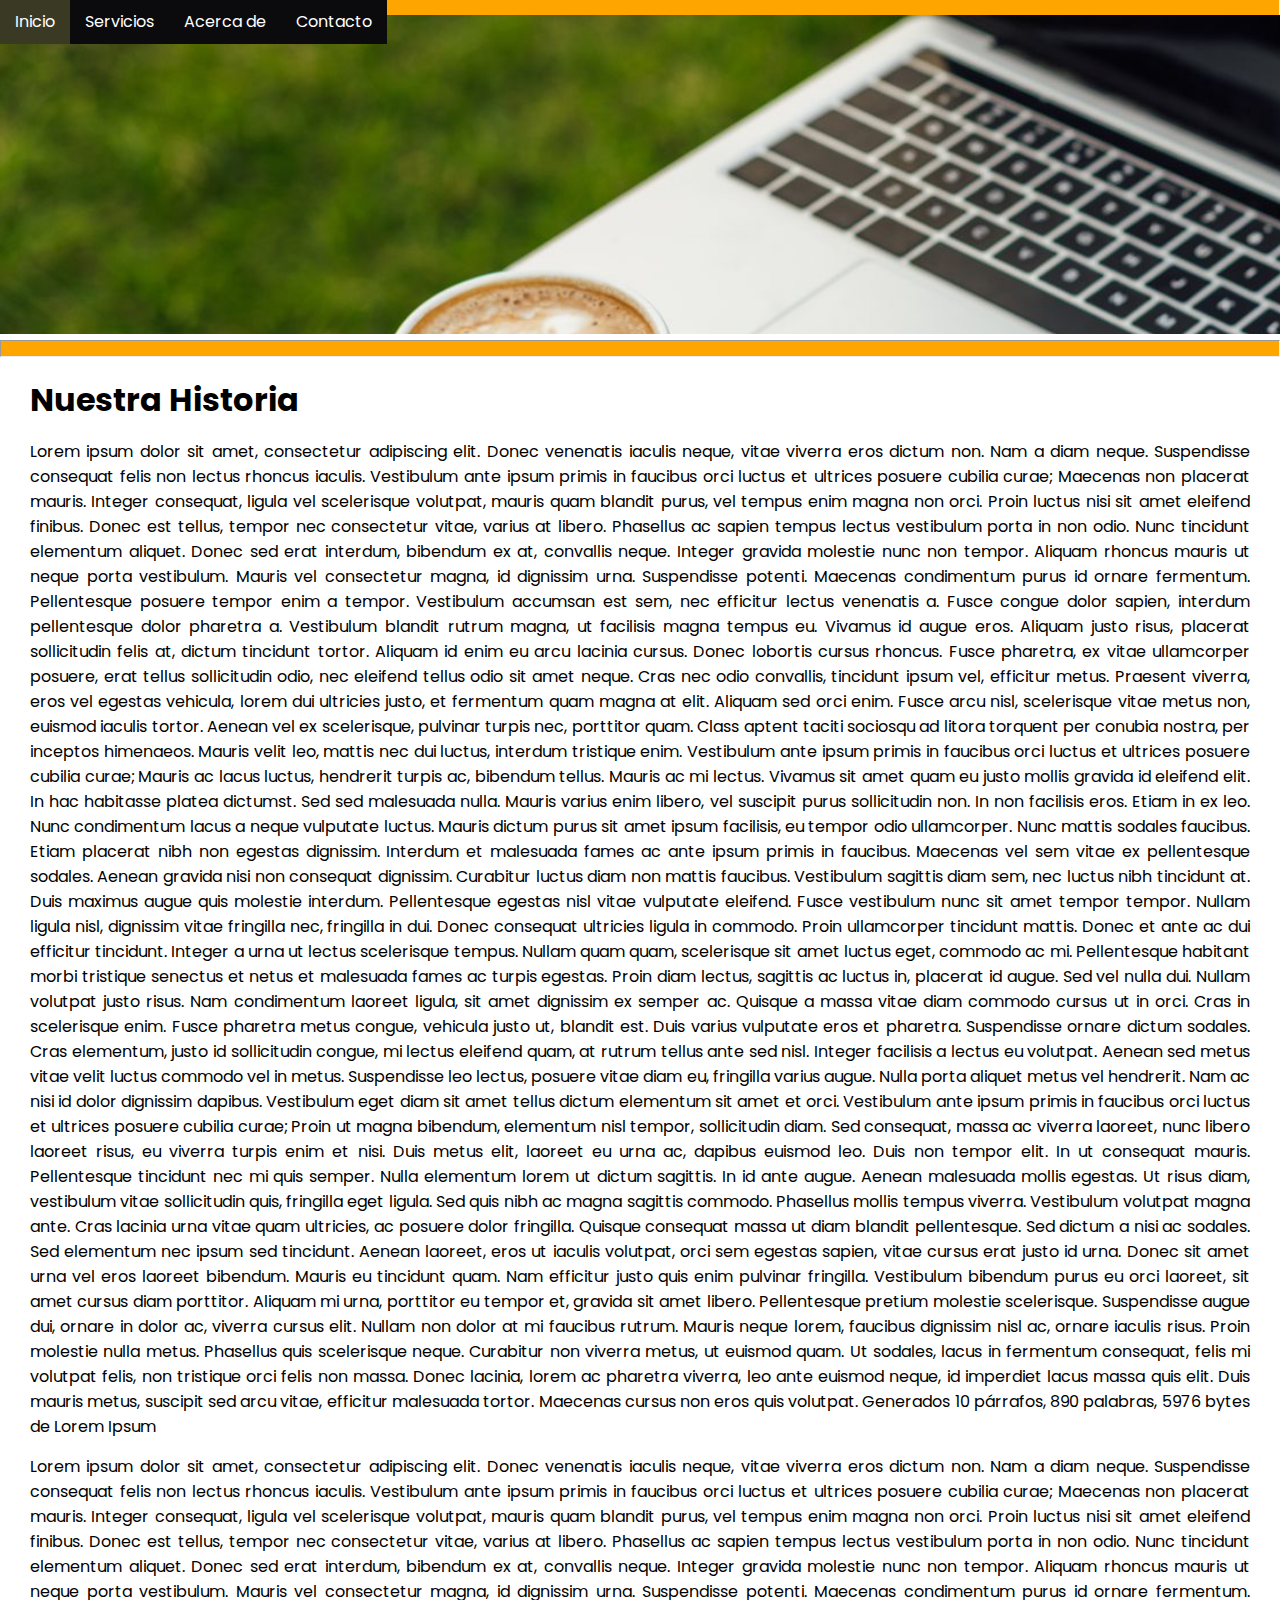
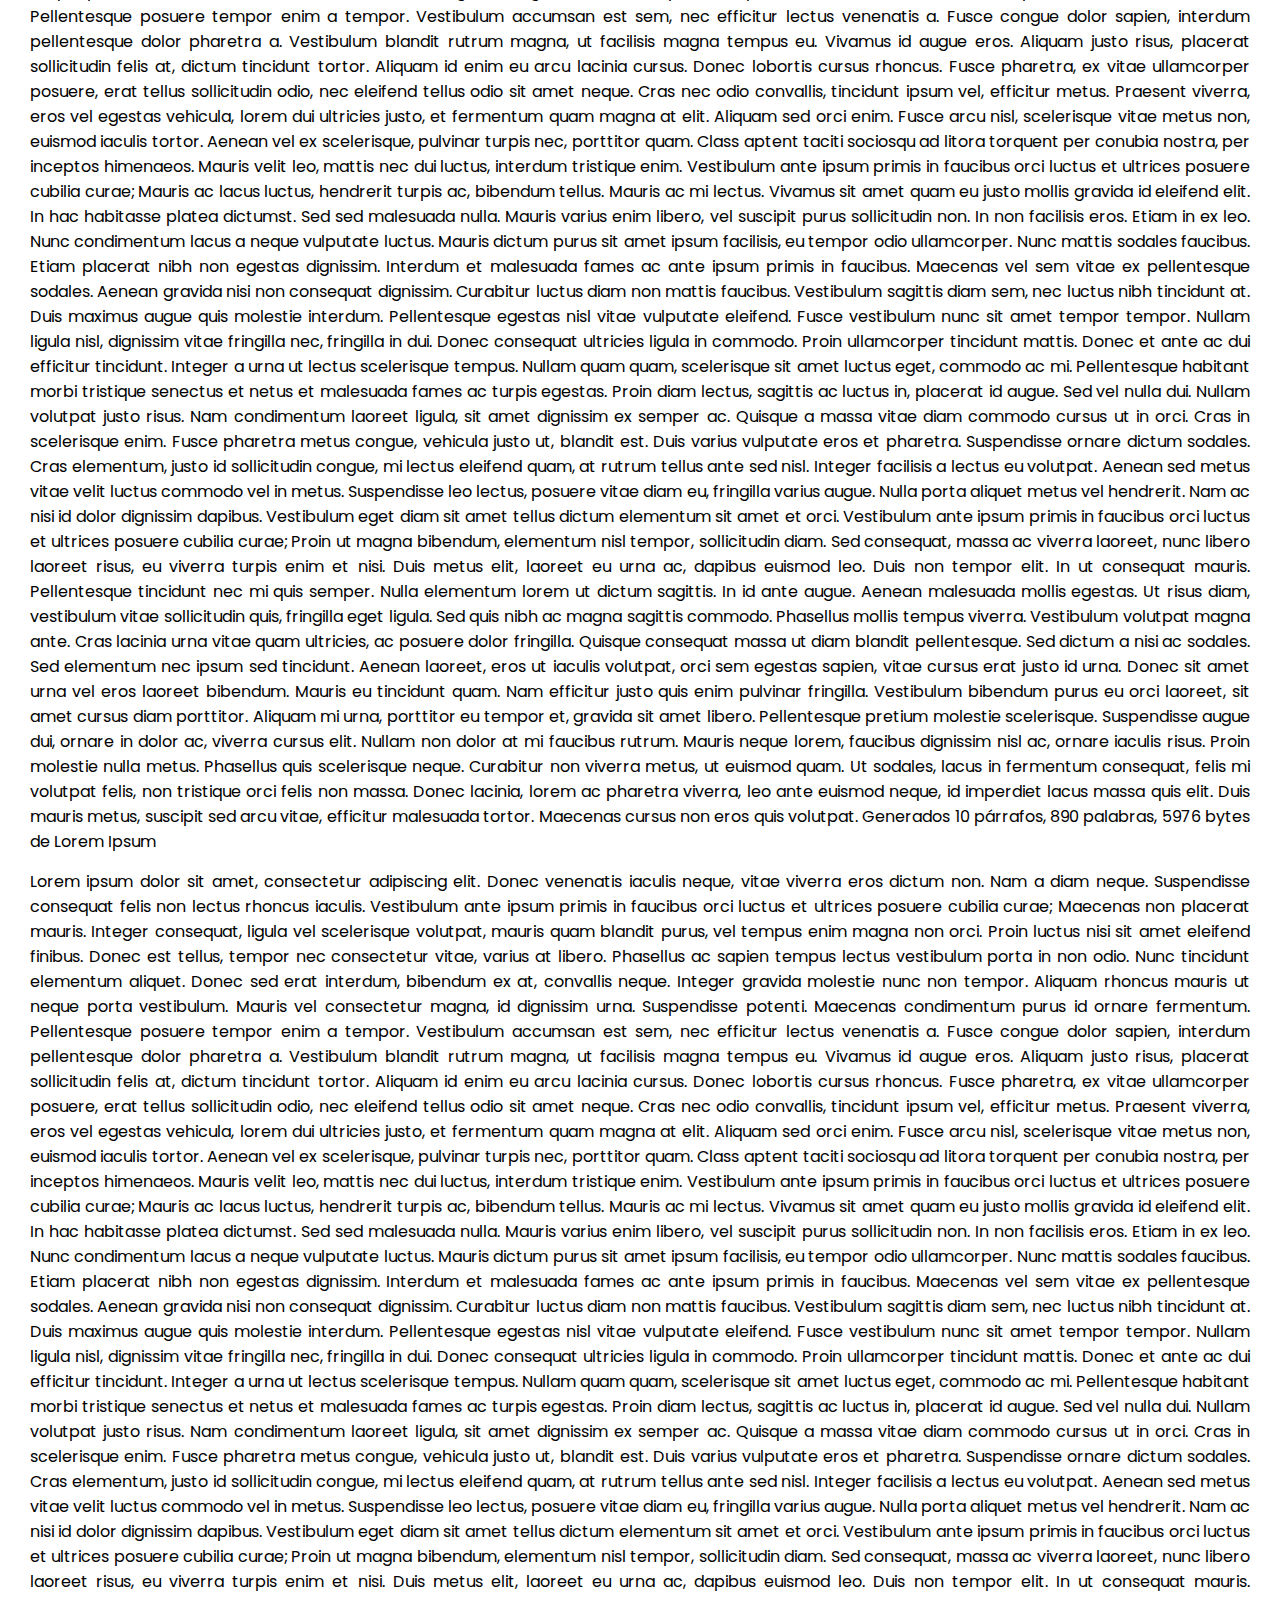
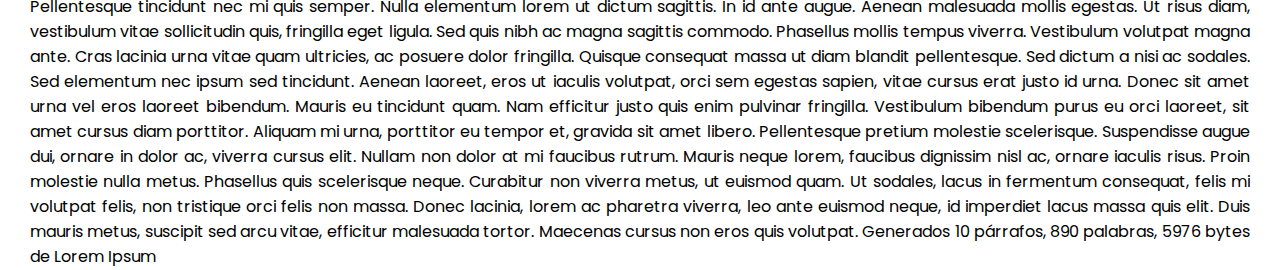
<file: web/index.html>
<!DOCTYPE html>
<html>
<head>
    <meta charset="utf-8">
<title>Menú Proyecto CAC</title>
<link href="./css/estilos.css" rel="stylesheet" type="text/css">
</head>
<body>
    <div id="header">

<ul class="nav">
        <li><a href="">Inicio</a></li>
        <li><a href="">Servicios</a><ul>
            <li><a href="">Venta</a></li>
            <li><a href="">Colocación</a></li>
            <li><a href="">Reparación</a></li>
            <li><a href="">Pedidos</a>
            <ul>   
                <li><a href="login.html">Ingresar</a></li> 			
                <li><a href="consultarpedidos.html">Consultar</a></li> 
            </ul>
            </li>        
        </ul></li>

        <li><a href="">Acerca de </a><ul>
            <li><a href="">Nosotros</a></li>
            <li><a href="">Nuestra Misión</a></li>
            <li><a href="http://www.facebook.com">Historia</a></li>        
        </ul></li>
        <li><a href="">Contacto</a></li>


</ul>
</div>

<div class="imagen">
<hr>
<img src="./images/fondo2.png">
<hr>
</div>
    
<div class="texto">
<h1> Nuestra Historia</h1>
<p>Lorem ipsum dolor sit amet, consectetur adipiscing elit. Donec venenatis iaculis neque, vitae viverra eros dictum non. Nam a diam neque. Suspendisse consequat felis non lectus rhoncus iaculis. Vestibulum ante ipsum primis in faucibus orci luctus et ultrices posuere cubilia curae; Maecenas non placerat mauris. Integer consequat, ligula vel scelerisque volutpat, mauris quam blandit purus, vel tempus enim magna non orci. Proin luctus nisi sit amet eleifend finibus. Donec est tellus, tempor nec consectetur vitae, varius at libero.

Phasellus ac sapien tempus lectus vestibulum porta in non odio. Nunc tincidunt elementum aliquet. Donec sed erat interdum, bibendum ex at, convallis neque. Integer gravida molestie nunc non tempor. Aliquam rhoncus mauris ut neque porta vestibulum. Mauris vel consectetur magna, id dignissim urna. Suspendisse potenti. Maecenas condimentum purus id ornare fermentum. Pellentesque posuere tempor enim a tempor. Vestibulum accumsan est sem, nec efficitur lectus venenatis a. Fusce congue dolor sapien, interdum pellentesque dolor pharetra a.

Vestibulum blandit rutrum magna, ut facilisis magna tempus eu. Vivamus id augue eros. Aliquam justo risus, placerat sollicitudin felis at, dictum tincidunt tortor. Aliquam id enim eu arcu lacinia cursus. Donec lobortis cursus rhoncus. Fusce pharetra, ex vitae ullamcorper posuere, erat tellus sollicitudin odio, nec eleifend tellus odio sit amet neque. Cras nec odio convallis, tincidunt ipsum vel, efficitur metus. Praesent viverra, eros vel egestas vehicula, lorem dui ultricies justo, et fermentum quam magna at elit.

Aliquam sed orci enim. Fusce arcu nisl, scelerisque vitae metus non, euismod iaculis tortor. Aenean vel ex scelerisque, pulvinar turpis nec, porttitor quam. Class aptent taciti sociosqu ad litora torquent per conubia nostra, per inceptos himenaeos. Mauris velit leo, mattis nec dui luctus, interdum tristique enim. Vestibulum ante ipsum primis in faucibus orci luctus et ultrices posuere cubilia curae; Mauris ac lacus luctus, hendrerit turpis ac, bibendum tellus. Mauris ac mi lectus. Vivamus sit amet quam eu justo mollis gravida id eleifend elit. In hac habitasse platea dictumst. Sed sed malesuada nulla. Mauris varius enim libero, vel suscipit purus sollicitudin non. In non facilisis eros. Etiam in ex leo.

Nunc condimentum lacus a neque vulputate luctus. Mauris dictum purus sit amet ipsum facilisis, eu tempor odio ullamcorper. Nunc mattis sodales faucibus. Etiam placerat nibh non egestas dignissim. Interdum et malesuada fames ac ante ipsum primis in faucibus. Maecenas vel sem vitae ex pellentesque sodales. Aenean gravida nisi non consequat dignissim. Curabitur luctus diam non mattis faucibus. Vestibulum sagittis diam sem, nec luctus nibh tincidunt at. Duis maximus augue quis molestie interdum.

Pellentesque egestas nisl vitae vulputate eleifend. Fusce vestibulum nunc sit amet tempor tempor. Nullam ligula nisl, dignissim vitae fringilla nec, fringilla in dui. Donec consequat ultricies ligula in commodo. Proin ullamcorper tincidunt mattis. Donec et ante ac dui efficitur tincidunt. Integer a urna ut lectus scelerisque tempus. Nullam quam quam, scelerisque sit amet luctus eget, commodo ac mi. Pellentesque habitant morbi tristique senectus et netus et malesuada fames ac turpis egestas. Proin diam lectus, sagittis ac luctus in, placerat id augue. Sed vel nulla dui.

Nullam volutpat justo risus. Nam condimentum laoreet ligula, sit amet dignissim ex semper ac. Quisque a massa vitae diam commodo cursus ut in orci. Cras in scelerisque enim. Fusce pharetra metus congue, vehicula justo ut, blandit est. Duis varius vulputate eros et pharetra. Suspendisse ornare dictum sodales. Cras elementum, justo id sollicitudin congue, mi lectus eleifend quam, at rutrum tellus ante sed nisl. Integer facilisis a lectus eu volutpat. Aenean sed metus vitae velit luctus commodo vel in metus. Suspendisse leo lectus, posuere vitae diam eu, fringilla varius augue. Nulla porta aliquet metus vel hendrerit. Nam ac nisi id dolor dignissim dapibus. Vestibulum eget diam sit amet tellus dictum elementum sit amet et orci. Vestibulum ante ipsum primis in faucibus orci luctus et ultrices posuere cubilia curae;

Proin ut magna bibendum, elementum nisl tempor, sollicitudin diam. Sed consequat, massa ac viverra laoreet, nunc libero laoreet risus, eu viverra turpis enim et nisi. Duis metus elit, laoreet eu urna ac, dapibus euismod leo. Duis non tempor elit. In ut consequat mauris. Pellentesque tincidunt nec mi quis semper. Nulla elementum lorem ut dictum sagittis. In id ante augue. Aenean malesuada mollis egestas. Ut risus diam, vestibulum vitae sollicitudin quis, fringilla eget ligula. Sed quis nibh ac magna sagittis commodo. Phasellus mollis tempus viverra. Vestibulum volutpat magna ante. Cras lacinia urna vitae quam ultricies, ac posuere dolor fringilla. Quisque consequat massa ut diam blandit pellentesque. Sed dictum a nisi ac sodales.

Sed elementum nec ipsum sed tincidunt. Aenean laoreet, eros ut iaculis volutpat, orci sem egestas sapien, vitae cursus erat justo id urna. Donec sit amet urna vel eros laoreet bibendum. Mauris eu tincidunt quam. Nam efficitur justo quis enim pulvinar fringilla. Vestibulum bibendum purus eu orci laoreet, sit amet cursus diam porttitor. Aliquam mi urna, porttitor eu tempor et, gravida sit amet libero.

Pellentesque pretium molestie scelerisque. Suspendisse augue dui, ornare in dolor ac, viverra cursus elit. Nullam non dolor at mi faucibus rutrum. Mauris neque lorem, faucibus dignissim nisl ac, ornare iaculis risus. Proin molestie nulla metus. Phasellus quis scelerisque neque. Curabitur non viverra metus, ut euismod quam. Ut sodales, lacus in fermentum consequat, felis mi volutpat felis, non tristique orci felis non massa. Donec lacinia, lorem ac pharetra viverra, leo ante euismod neque, id imperdiet lacus massa quis elit. Duis mauris metus, suscipit sed arcu vitae, efficitur malesuada tortor. Maecenas cursus non eros quis volutpat.

Generados 10 párrafos, 890 palabras, 5976 bytes de Lorem Ipsum </p>
<p>Lorem ipsum dolor sit amet, consectetur adipiscing elit. Donec venenatis iaculis neque, vitae viverra eros dictum non. Nam a diam neque. Suspendisse consequat felis non lectus rhoncus iaculis. Vestibulum ante ipsum primis in faucibus orci luctus et ultrices posuere cubilia curae; Maecenas non placerat mauris. Integer consequat, ligula vel scelerisque volutpat, mauris quam blandit purus, vel tempus enim magna non orci. Proin luctus nisi sit amet eleifend finibus. Donec est tellus, tempor nec consectetur vitae, varius at libero.

Phasellus ac sapien tempus lectus vestibulum porta in non odio. Nunc tincidunt elementum aliquet. Donec sed erat interdum, bibendum ex at, convallis neque. Integer gravida molestie nunc non tempor. Aliquam rhoncus mauris ut neque porta vestibulum. Mauris vel consectetur magna, id dignissim urna. Suspendisse potenti. Maecenas condimentum purus id ornare fermentum. Pellentesque posuere tempor enim a tempor. Vestibulum accumsan est sem, nec efficitur lectus venenatis a. Fusce congue dolor sapien, interdum pellentesque dolor pharetra a.

Vestibulum blandit rutrum magna, ut facilisis magna tempus eu. Vivamus id augue eros. Aliquam justo risus, placerat sollicitudin felis at, dictum tincidunt tortor. Aliquam id enim eu arcu lacinia cursus. Donec lobortis cursus rhoncus. Fusce pharetra, ex vitae ullamcorper posuere, erat tellus sollicitudin odio, nec eleifend tellus odio sit amet neque. Cras nec odio convallis, tincidunt ipsum vel, efficitur metus. Praesent viverra, eros vel egestas vehicula, lorem dui ultricies justo, et fermentum quam magna at elit.

Aliquam sed orci enim. Fusce arcu nisl, scelerisque vitae metus non, euismod iaculis tortor. Aenean vel ex scelerisque, pulvinar turpis nec, porttitor quam. Class aptent taciti sociosqu ad litora torquent per conubia nostra, per inceptos himenaeos. Mauris velit leo, mattis nec dui luctus, interdum tristique enim. Vestibulum ante ipsum primis in faucibus orci luctus et ultrices posuere cubilia curae; Mauris ac lacus luctus, hendrerit turpis ac, bibendum tellus. Mauris ac mi lectus. Vivamus sit amet quam eu justo mollis gravida id eleifend elit. In hac habitasse platea dictumst. Sed sed malesuada nulla. Mauris varius enim libero, vel suscipit purus sollicitudin non. In non facilisis eros. Etiam in ex leo.

Nunc condimentum lacus a neque vulputate luctus. Mauris dictum purus sit amet ipsum facilisis, eu tempor odio ullamcorper. Nunc mattis sodales faucibus. Etiam placerat nibh non egestas dignissim. Interdum et malesuada fames ac ante ipsum primis in faucibus. Maecenas vel sem vitae ex pellentesque sodales. Aenean gravida nisi non consequat dignissim. Curabitur luctus diam non mattis faucibus. Vestibulum sagittis diam sem, nec luctus nibh tincidunt at. Duis maximus augue quis molestie interdum.

Pellentesque egestas nisl vitae vulputate eleifend. Fusce vestibulum nunc sit amet tempor tempor. Nullam ligula nisl, dignissim vitae fringilla nec, fringilla in dui. Donec consequat ultricies ligula in commodo. Proin ullamcorper tincidunt mattis. Donec et ante ac dui efficitur tincidunt. Integer a urna ut lectus scelerisque tempus. Nullam quam quam, scelerisque sit amet luctus eget, commodo ac mi. Pellentesque habitant morbi tristique senectus et netus et malesuada fames ac turpis egestas. Proin diam lectus, sagittis ac luctus in, placerat id augue. Sed vel nulla dui.

Nullam volutpat justo risus. Nam condimentum laoreet ligula, sit amet dignissim ex semper ac. Quisque a massa vitae diam commodo cursus ut in orci. Cras in scelerisque enim. Fusce pharetra metus congue, vehicula justo ut, blandit est. Duis varius vulputate eros et pharetra. Suspendisse ornare dictum sodales. Cras elementum, justo id sollicitudin congue, mi lectus eleifend quam, at rutrum tellus ante sed nisl. Integer facilisis a lectus eu volutpat. Aenean sed metus vitae velit luctus commodo vel in metus. Suspendisse leo lectus, posuere vitae diam eu, fringilla varius augue. Nulla porta aliquet metus vel hendrerit. Nam ac nisi id dolor dignissim dapibus. Vestibulum eget diam sit amet tellus dictum elementum sit amet et orci. Vestibulum ante ipsum primis in faucibus orci luctus et ultrices posuere cubilia curae;

Proin ut magna bibendum, elementum nisl tempor, sollicitudin diam. Sed consequat, massa ac viverra laoreet, nunc libero laoreet risus, eu viverra turpis enim et nisi. Duis metus elit, laoreet eu urna ac, dapibus euismod leo. Duis non tempor elit. In ut consequat mauris. Pellentesque tincidunt nec mi quis semper. Nulla elementum lorem ut dictum sagittis. In id ante augue. Aenean malesuada mollis egestas. Ut risus diam, vestibulum vitae sollicitudin quis, fringilla eget ligula. Sed quis nibh ac magna sagittis commodo. Phasellus mollis tempus viverra. Vestibulum volutpat magna ante. Cras lacinia urna vitae quam ultricies, ac posuere dolor fringilla. Quisque consequat massa ut diam blandit pellentesque. Sed dictum a nisi ac sodales.

Sed elementum nec ipsum sed tincidunt. Aenean laoreet, eros ut iaculis volutpat, orci sem egestas sapien, vitae cursus erat justo id urna. Donec sit amet urna vel eros laoreet bibendum. Mauris eu tincidunt quam. Nam efficitur justo quis enim pulvinar fringilla. Vestibulum bibendum purus eu orci laoreet, sit amet cursus diam porttitor. Aliquam mi urna, porttitor eu tempor et, gravida sit amet libero.

Pellentesque pretium molestie scelerisque. Suspendisse augue dui, ornare in dolor ac, viverra cursus elit. Nullam non dolor at mi faucibus rutrum. Mauris neque lorem, faucibus dignissim nisl ac, ornare iaculis risus. Proin molestie nulla metus. Phasellus quis scelerisque neque. Curabitur non viverra metus, ut euismod quam. Ut sodales, lacus in fermentum consequat, felis mi volutpat felis, non tristique orci felis non massa. Donec lacinia, lorem ac pharetra viverra, leo ante euismod neque, id imperdiet lacus massa quis elit. Duis mauris metus, suscipit sed arcu vitae, efficitur malesuada tortor. Maecenas cursus non eros quis volutpat.

Generados 10 párrafos, 890 palabras, 5976 bytes de Lorem Ipsum</p>
<p>Lorem ipsum dolor sit amet, consectetur adipiscing elit. Donec venenatis iaculis neque, vitae viverra eros dictum non. Nam a diam neque. Suspendisse consequat felis non lectus rhoncus iaculis. Vestibulum ante ipsum primis in faucibus orci luctus et ultrices posuere cubilia curae; Maecenas non placerat mauris. Integer consequat, ligula vel scelerisque volutpat, mauris quam blandit purus, vel tempus enim magna non orci. Proin luctus nisi sit amet eleifend finibus. Donec est tellus, tempor nec consectetur vitae, varius at libero.

Phasellus ac sapien tempus lectus vestibulum porta in non odio. Nunc tincidunt elementum aliquet. Donec sed erat interdum, bibendum ex at, convallis neque. Integer gravida molestie nunc non tempor. Aliquam rhoncus mauris ut neque porta vestibulum. Mauris vel consectetur magna, id dignissim urna. Suspendisse potenti. Maecenas condimentum purus id ornare fermentum. Pellentesque posuere tempor enim a tempor. Vestibulum accumsan est sem, nec efficitur lectus venenatis a. Fusce congue dolor sapien, interdum pellentesque dolor pharetra a.

Vestibulum blandit rutrum magna, ut facilisis magna tempus eu. Vivamus id augue eros. Aliquam justo risus, placerat sollicitudin felis at, dictum tincidunt tortor. Aliquam id enim eu arcu lacinia cursus. Donec lobortis cursus rhoncus. Fusce pharetra, ex vitae ullamcorper posuere, erat tellus sollicitudin odio, nec eleifend tellus odio sit amet neque. Cras nec odio convallis, tincidunt ipsum vel, efficitur metus. Praesent viverra, eros vel egestas vehicula, lorem dui ultricies justo, et fermentum quam magna at elit.

Aliquam sed orci enim. Fusce arcu nisl, scelerisque vitae metus non, euismod iaculis tortor. Aenean vel ex scelerisque, pulvinar turpis nec, porttitor quam. Class aptent taciti sociosqu ad litora torquent per conubia nostra, per inceptos himenaeos. Mauris velit leo, mattis nec dui luctus, interdum tristique enim. Vestibulum ante ipsum primis in faucibus orci luctus et ultrices posuere cubilia curae; Mauris ac lacus luctus, hendrerit turpis ac, bibendum tellus. Mauris ac mi lectus. Vivamus sit amet quam eu justo mollis gravida id eleifend elit. In hac habitasse platea dictumst. Sed sed malesuada nulla. Mauris varius enim libero, vel suscipit purus sollicitudin non. In non facilisis eros. Etiam in ex leo.

Nunc condimentum lacus a neque vulputate luctus. Mauris dictum purus sit amet ipsum facilisis, eu tempor odio ullamcorper. Nunc mattis sodales faucibus. Etiam placerat nibh non egestas dignissim. Interdum et malesuada fames ac ante ipsum primis in faucibus. Maecenas vel sem vitae ex pellentesque sodales. Aenean gravida nisi non consequat dignissim. Curabitur luctus diam non mattis faucibus. Vestibulum sagittis diam sem, nec luctus nibh tincidunt at. Duis maximus augue quis molestie interdum.

Pellentesque egestas nisl vitae vulputate eleifend. Fusce vestibulum nunc sit amet tempor tempor. Nullam ligula nisl, dignissim vitae fringilla nec, fringilla in dui. Donec consequat ultricies ligula in commodo. Proin ullamcorper tincidunt mattis. Donec et ante ac dui efficitur tincidunt. Integer a urna ut lectus scelerisque tempus. Nullam quam quam, scelerisque sit amet luctus eget, commodo ac mi. Pellentesque habitant morbi tristique senectus et netus et malesuada fames ac turpis egestas. Proin diam lectus, sagittis ac luctus in, placerat id augue. Sed vel nulla dui.

Nullam volutpat justo risus. Nam condimentum laoreet ligula, sit amet dignissim ex semper ac. Quisque a massa vitae diam commodo cursus ut in orci. Cras in scelerisque enim. Fusce pharetra metus congue, vehicula justo ut, blandit est. Duis varius vulputate eros et pharetra. Suspendisse ornare dictum sodales. Cras elementum, justo id sollicitudin congue, mi lectus eleifend quam, at rutrum tellus ante sed nisl. Integer facilisis a lectus eu volutpat. Aenean sed metus vitae velit luctus commodo vel in metus. Suspendisse leo lectus, posuere vitae diam eu, fringilla varius augue. Nulla porta aliquet metus vel hendrerit. Nam ac nisi id dolor dignissim dapibus. Vestibulum eget diam sit amet tellus dictum elementum sit amet et orci. Vestibulum ante ipsum primis in faucibus orci luctus et ultrices posuere cubilia curae;

Proin ut magna bibendum, elementum nisl tempor, sollicitudin diam. Sed consequat, massa ac viverra laoreet, nunc libero laoreet risus, eu viverra turpis enim et nisi. Duis metus elit, laoreet eu urna ac, dapibus euismod leo. Duis non tempor elit. In ut consequat mauris. Pellentesque tincidunt nec mi quis semper. Nulla elementum lorem ut dictum sagittis. In id ante augue. Aenean malesuada mollis egestas. Ut risus diam, vestibulum vitae sollicitudin quis, fringilla eget ligula. Sed quis nibh ac magna sagittis commodo. Phasellus mollis tempus viverra. Vestibulum volutpat magna ante. Cras lacinia urna vitae quam ultricies, ac posuere dolor fringilla. Quisque consequat massa ut diam blandit pellentesque. Sed dictum a nisi ac sodales.

Sed elementum nec ipsum sed tincidunt. Aenean laoreet, eros ut iaculis volutpat, orci sem egestas sapien, vitae cursus erat justo id urna. Donec sit amet urna vel eros laoreet bibendum. Mauris eu tincidunt quam. Nam efficitur justo quis enim pulvinar fringilla. Vestibulum bibendum purus eu orci laoreet, sit amet cursus diam porttitor. Aliquam mi urna, porttitor eu tempor et, gravida sit amet libero.

Pellentesque pretium molestie scelerisque. Suspendisse augue dui, ornare in dolor ac, viverra cursus elit. Nullam non dolor at mi faucibus rutrum. Mauris neque lorem, faucibus dignissim nisl ac, ornare iaculis risus. Proin molestie nulla metus. Phasellus quis scelerisque neque. Curabitur non viverra metus, ut euismod quam. Ut sodales, lacus in fermentum consequat, felis mi volutpat felis, non tristique orci felis non massa. Donec lacinia, lorem ac pharetra viverra, leo ante euismod neque, id imperdiet lacus massa quis elit. Duis mauris metus, suscipit sed arcu vitae, efficitur malesuada tortor. Maecenas cursus non eros quis volutpat.

Generados 10 párrafos, 890 palabras, 5976 bytes de Lorem Ipsum</p>
</div>
</body>
</html>
</file>
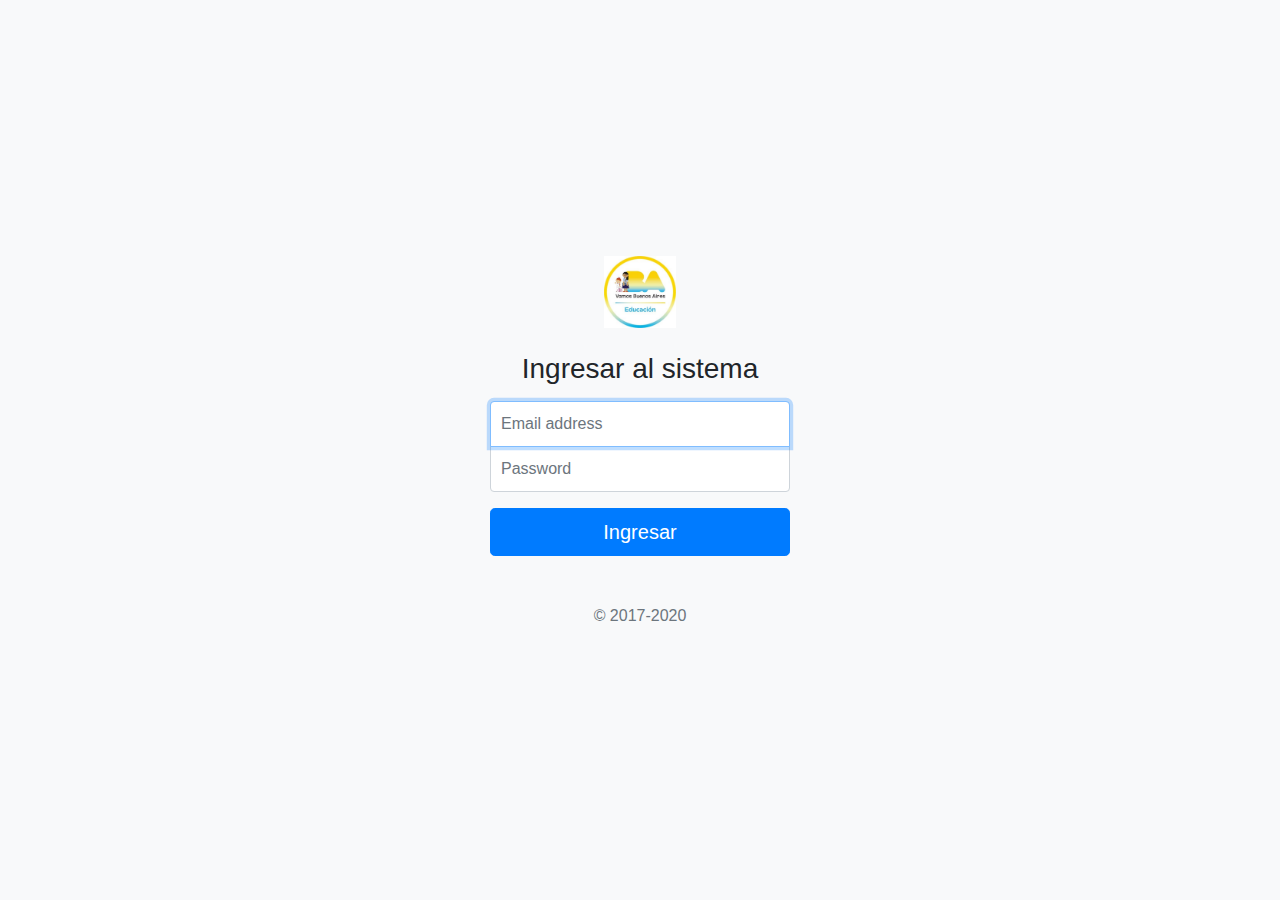
<file: web/login.html>
<!doctype html>
<html lang="en">
    <head>
        <meta charset="utf-8">
        <meta name="viewport" content="width=device-width, initial-scale=1, shrink-to-fit=no">
        <meta name="description" content="">
        <meta name="author" content="Mark Otto, Jacob Thornton, and Bootstrap contributors">
        <meta name="generator" content="Jekyll v4.1.1">
        <title>Login de Usuario</title>


        <!-- Bootstrap core CSS -->
        <link href="./css/bootstrap.min.css" rel="stylesheet">


        <style>
            .bd-placeholder-img {
                font-size: 1.125rem;
                text-anchor: middle;
                -webkit-user-select: none;
                -moz-user-select: none;
                -ms-user-select: none;
                user-select: none;
            }

            @media (min-width: 768px) {
                .bd-placeholder-img-lg {
                    font-size: 3.5rem;
                }
            }
        </style>
        <!-- Custom styles for this template -->
        <link href="./css/signin.css" rel="stylesheet">
    </head>
    <body class="text-center bg-light">
        <!--se envían los datos del formulario al servlet-->
        <form class="form-signin" action="CheckUserServlet" method="post">
            <img class="mb-4" src="./images/logo.jpg" alt="" width="72" height="72">
            <h1 class="h3 mb-3 font-weight-normal">Ingresar al sistema</h1>
            <label for="inputEmail" class="sr-only">Email / Usuario</label>
            <input type="email" id="inputEmail" name="email" class="form-control" placeholder="Email address" required autofocus>
            <label for="inputPassword" class="sr-only">Clave</label>
            <input type="password" id="inputPassword" name="password" class="form-control" placeholder="Password" required>
            <div class="checkbox mb-3">

            </div>
            <button class="btn btn-lg btn-primary btn-block" type="submit">Ingresar</button>
            <p class="mt-5 mb-3 text-muted">&copy; 2017-2020</p>
        </form>
    </body>
</html>
</file>
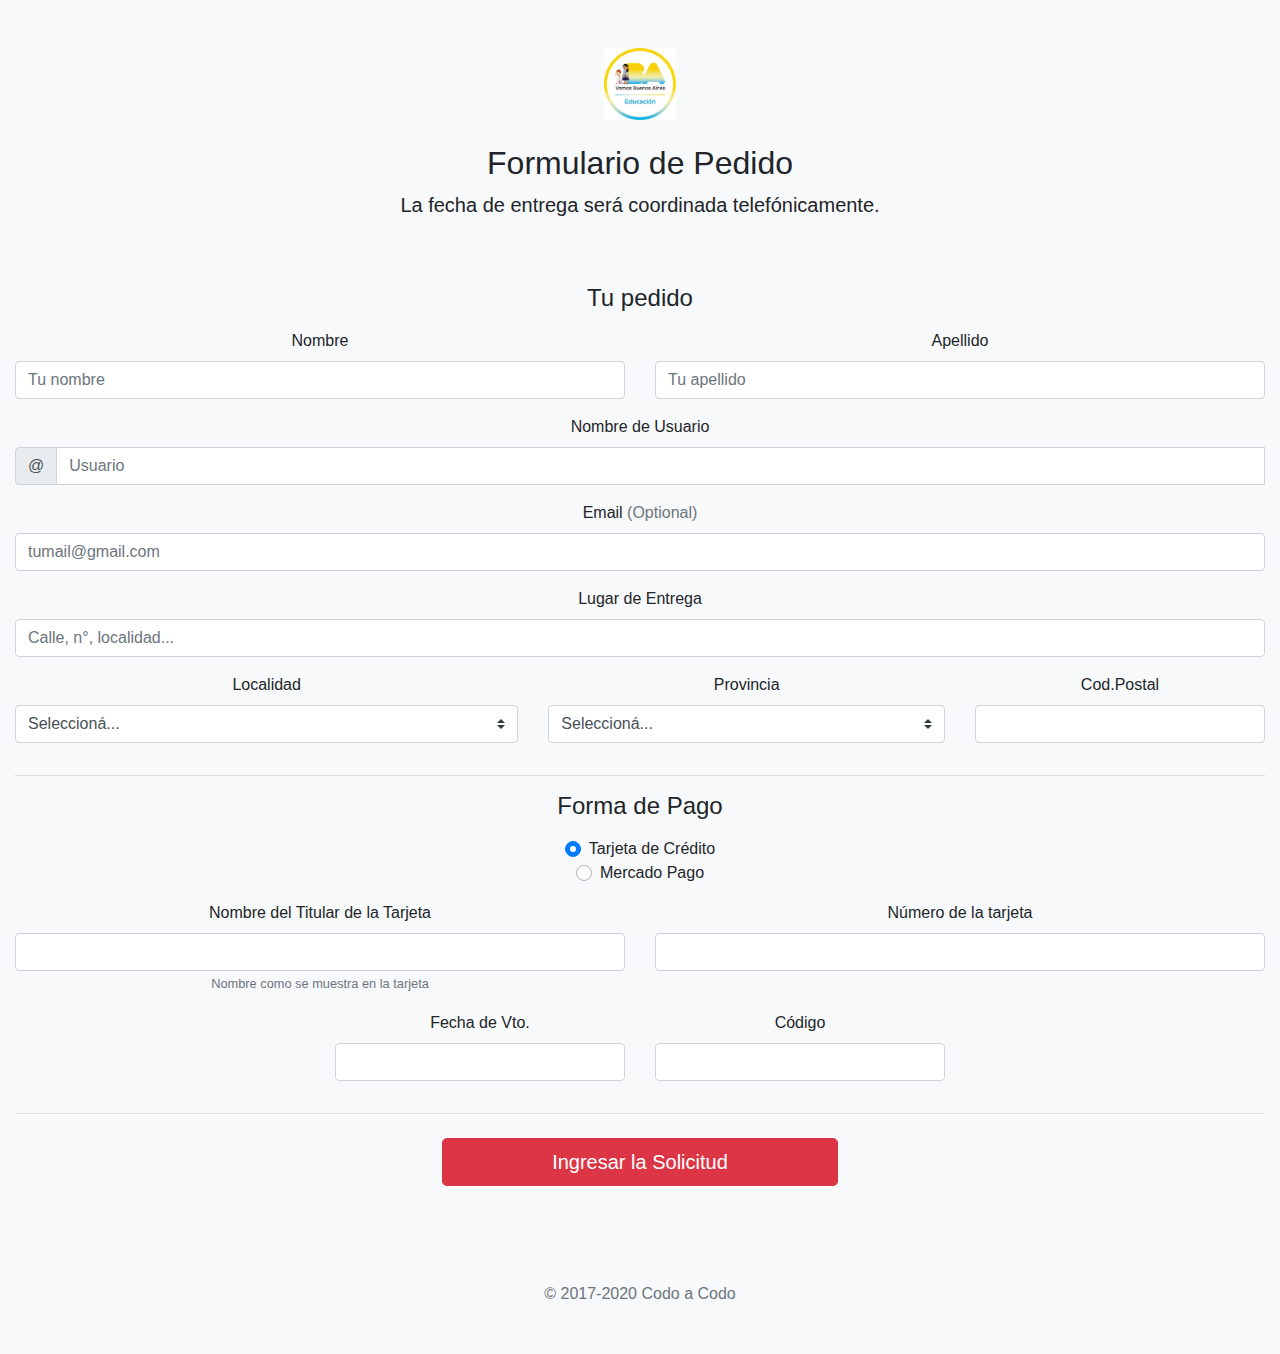
<file: web/pedido.html>
<!doctype html>
<html lang="es">
  <head>
    <meta charset="utf-8">
    <meta name="viewport" content="width=device-width, initial-scale=1, shrink-to-fit=no">
    <meta name="description" content="">
    <meta name="author" content="">
    <meta name="generator" content="">
    <title>Registro de Pedido</title>

    <!-- Bootstrap core CSS -->
		<link href="./css/bootstrap.min.css" rel="stylesheet">


    <style>
      .bd-placeholder-img {
        font-size: 1.125rem;
        text-anchor: middle;
        -webkit-user-select: none;
        -moz-user-select: none;
        -ms-user-select: none;
        user-select: none;
      }

      @media (min-width: 768px) {
        .bd-placeholder-img-lg {
          font-size: 3.5rem;
        }
      }
    </style>
    <!-- Custom styles for this template -->
    <link href="./css/form-validation.css" rel="stylesheet">
  </head>

  <body class="bg-light">
  <div class="py-5 text-center">
    <img class="d-block mx-auto mb-4" src="./images/logo.jpg" alt="" width="72" height="72">
    <h2>Formulario de Pedido</h2>
    <p class="lead">La fecha de entrega será coordinada telefónicamente.</p>
  </div>


    <div class="col-md-12  text-center">
      <h4 class="mb-3">Tu pedido</h4>
      <form class="needs-validation" novalidate>
        <div class="row">
          <div class="col-md-6 mb-3">
            <label for="firstName">Nombre</label>
            <input type="text" class="form-control" id="firstName" placeholder="Tu nombre" value="" required>
            <div class="invalid-feedback">
              Faltó ingresar el nombre.
            </div>
          </div>
          <div class="col-md-6 mb-3">
            <label for="lastName">Apellido</label>
            <input type="text" class="form-control" id="lastName" placeholder="Tu apellido" value="" required>
            <div class="invalid-feedback">
              Faltó ingresar el apellido.
            </div>
          </div>
        </div>

        <div class="mb-3">
          <label for="username">Nombre de Usuario</label>
          <div class="input-group">
            <div class="input-group-prepend">
              <span class="input-group-text">@</span>
            </div>
            <input type="text" class="form-control" id="username" placeholder="Usuario" required>
            <div class="invalid-feedback" style="width: 100%;">
              Faltó ingresar el usuario.
            </div>
          </div>
        </div>

        <div class="mb-3">
          <label for="email">Email <span class="text-muted">(Optional)</span></label>
          <input type="email" class="form-control" id="email" placeholder="tumail@gmail.com">
          <div class="invalid-feedback">
            El Email parece inválido.
          </div>
        </div>

        <div class="mb-3">
          <label for="address">Lugar de Entrega</label>
          <input type="text" class="form-control" id="address" placeholder="Calle, n°, localidad..." required>
          <div class="invalid-feedback">
            Faltó ingresar el domicilio de entrega.
          </div>
        </div>

        

        <div class="row">
          <div class="col-md-5 mb-3">
            <label for="country">Localidad</label>
            <select class="custom-select d-block w-100" id="country" required>
              <option value="">Seleccioná...</option>
              <option>Moreno</option>
            </select>
            <div class="invalid-feedback">
              Seleccioná una localidad válida.
            </div>
          </div>
          <div class="col-md-4 mb-3">
            <label for="state">Provincia</label>
            <select class="custom-select d-block w-100" id="state" required>
              <option value="">Seleccioná...</option>
              <option>Buenos Aires</option>
              <option>Tucumán</option>			  
            </select>
            <div class="invalid-feedback">
              Seleccioná una provincia válida.
            </div>
          </div>
          <div class="col-md-3 mb-3">
            <label for="zip">Cod.Postal</label>
            <input type="text" class="form-control" id="zip" placeholder="" required>
            <div class="invalid-feedback">
              Faltó ingresar el Código Postal.
            </div>
          </div>
        </div>

        
        <hr class="mb-6">

        <h4 class="mb-3">Forma de Pago</h4>

        <div class="d-block my-3">
          <div class="custom-control custom-radio">
            <input id="credit" name="paymentMethod" type="radio" class="custom-control-input" checked required>
            <label class="custom-control-label" for="credit">Tarjeta de Crédito</label>
          </div>
          <div class="custom-control custom-radio">
            <input id="debit" name="paymentMethod" type="radio" class="custom-control-input" required>
            <label class="custom-control-label" for="debit">Mercado Pago</label>
          </div>
         
        </div>
        <div class="row">
          <div class="col-md-6 mb-3">
            <label for="cc-name">Nombre del Titular de la Tarjeta</label>
            <input type="text" class="form-control" id="cc-name" placeholder="" required>
            <small class="text-muted">Nombre como se muestra en la tarjeta</small>
            <div class="invalid-feedback">
              El nombre debe ser ingresado.
            </div>
          </div>
          <div class="col-md-6 mb-3">
            <label for="cc-number">Número de la tarjeta</label>
            <input type="text" class="form-control" id="cc-number" placeholder="" required>
            <div class="invalid-feedback">
              El n° es obligatorio. 
            </div>
          </div>
        </div>
        <div class="row">
		          <div class="col-md-3 mb-3"></div>
          <div class="col-md-3 mb-3">
            <label for="cc-expiration">Fecha de Vto.</label>
            <input type="text" class="form-control" id="cc-expiration" placeholder="" required>
            <div class="invalid-feedback">
              Falta ingresar la fecha de Vto.
            </div>
          </div>
          <div class="col-md-3 mb-3">
            <label for="cc-cvv">Código</label>
            <input type="text" class="form-control" id="cc-cvv" placeholder="" required>
            <div class="invalid-feedback">
              N° de seguridad obligatorio.
            </div>
          </div>
        </div>
		        <hr class="mb-4">	
		<div class="row">
		<div class="col-4"></div>				
		<div class="col-4">
        <button class="btn btn-danger btn-lg btn-block" type="submit">Ingresar la Solicitud</button>
		</div>
		</div>
      </form>
    </div>
  </div>

  <footer class="my-5 pt-5 text-muted text-center text-small">
    <p class="mb-1">&copy; 2017-2020 Codo a Codo</p>
    
  </footer>
</div>
		<script src="./js/jquery.js"></script>
        <script src="./js/form-validation.js"></script></body>
</html>
</file>
<file: web/css/estilos.css>
/*
Click nbfs://nbhost/SystemFileSystem/Templates/Licenses/license-default.txt to change this license
Click nbfs://nbhost/SystemFileSystem/Templates/JSP_Servlet/CascadeStyleSheet.css to edit this template
*/
/* 
    Created on : 24 dic. 2022, 14:05:56
    Author     : Leo
*/
@import url('https://fonts.googleapis.com/css?family=Poppins:400,500,600');

* {
    margin: 0px;
    padding: 0px;
}

body {
  background: #ffffff;
  font-family: 'Poppins', sans-serif;
  overflow-x: hidden;
}

p {
		margin-top:15px;
}

hr {
	background-color: orange;
	height:15px;
	margin-bottom:-1px;
	margin-top: -1px;
}
#header{
    margin: 0px 0px;
    width: 500px;
    
    position:fixed;
    z-index:2;
	text-align:right;
}

ul, ol {
    list-style:none;
}

.nav li a {
        background-color: rgb(11, 10, 12);
        color: white;
        text-decoration: none;
        padding: 10px 15px;
        display: block;
}

.nav li a:hover{

    background-color: rgb(58, 58, 36);

}

.nav > li {
        float: left;
}

.nav li ul{
   display:none;
   position:absolute;
   min-width: 140px;
}

.nav li:hover > ul {
        display:block;
}

.nav li ul li {
    position:relative;
}

.nav li ul li ul {
    right: -140px;
    top:0px;
}

.imagen{
	z-index:1;
    position:relative;
    margin: 0px;

}

.texto{
	z-index:1;
    position:relative;
    margin: 20px 30px 0px 30px;
	text-align:justify

}
</file>
<file: web/css/signin.css>
html,
body {
  height: 100%;
}

body {
  display: -ms-flexbox;
  display: flex;
  -ms-flex-align: center;
  align-items: center;
  padding-top: 40px;
  padding-bottom: 40px;
  background-color: #f5f5f5;
}

.form-signin {
  width: 100%;
  max-width: 330px;
  padding: 15px;
  margin: auto;
}
.form-signin .checkbox {
  font-weight: 400;
}
.form-signin .form-control {
  position: relative;
  box-sizing: border-box;
  height: auto;
  padding: 10px;
  font-size: 16px;
}
.form-signin .form-control:focus {
  z-index: 2;
}
.form-signin input[type="email"] {
  margin-bottom: -1px;
  border-bottom-right-radius: 0;
  border-bottom-left-radius: 0;
}
.form-signin input[type="password"] {
  margin-bottom: 10px;
  border-top-left-radius: 0;
  border-top-right-radius: 0;
}
</file>
<file: web/css/form-validation.css>
.container {
  max-width: 960px;
}

.lh-condensed { line-height: 1.25; }
</file>
